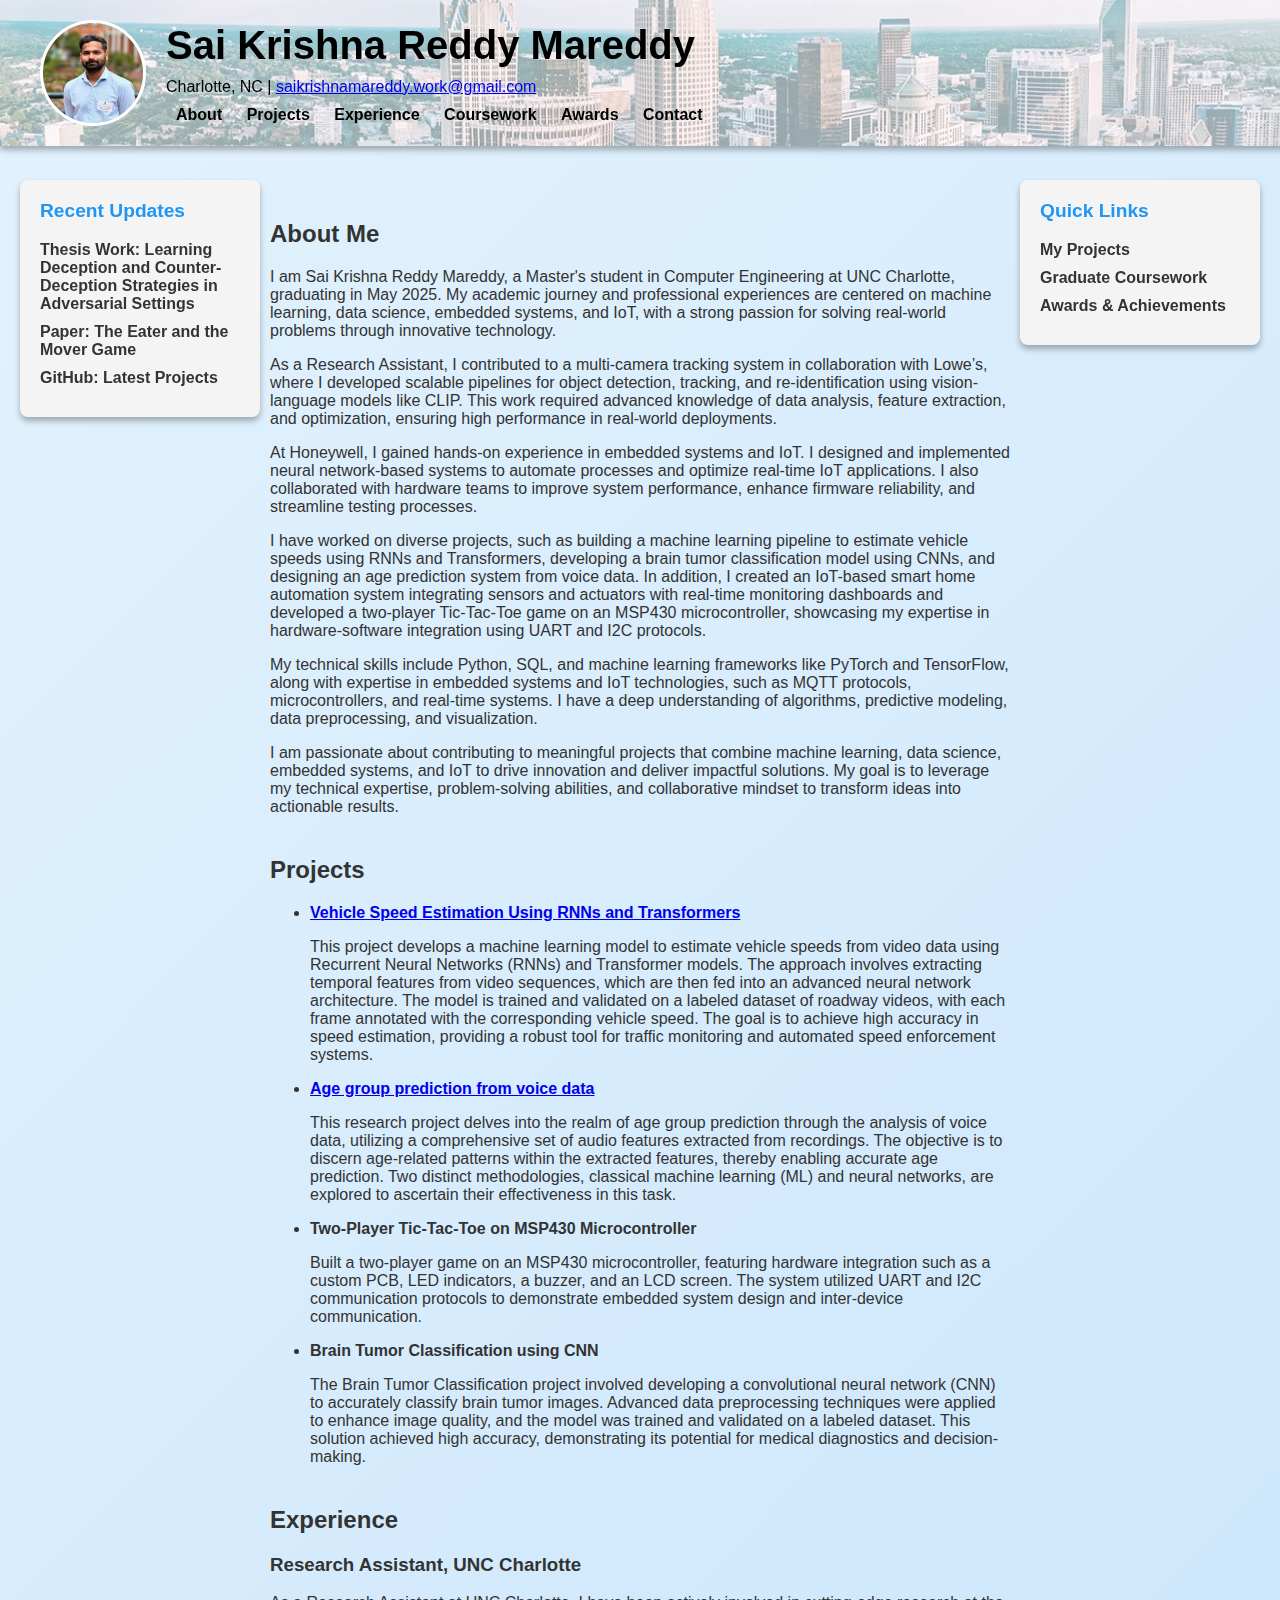
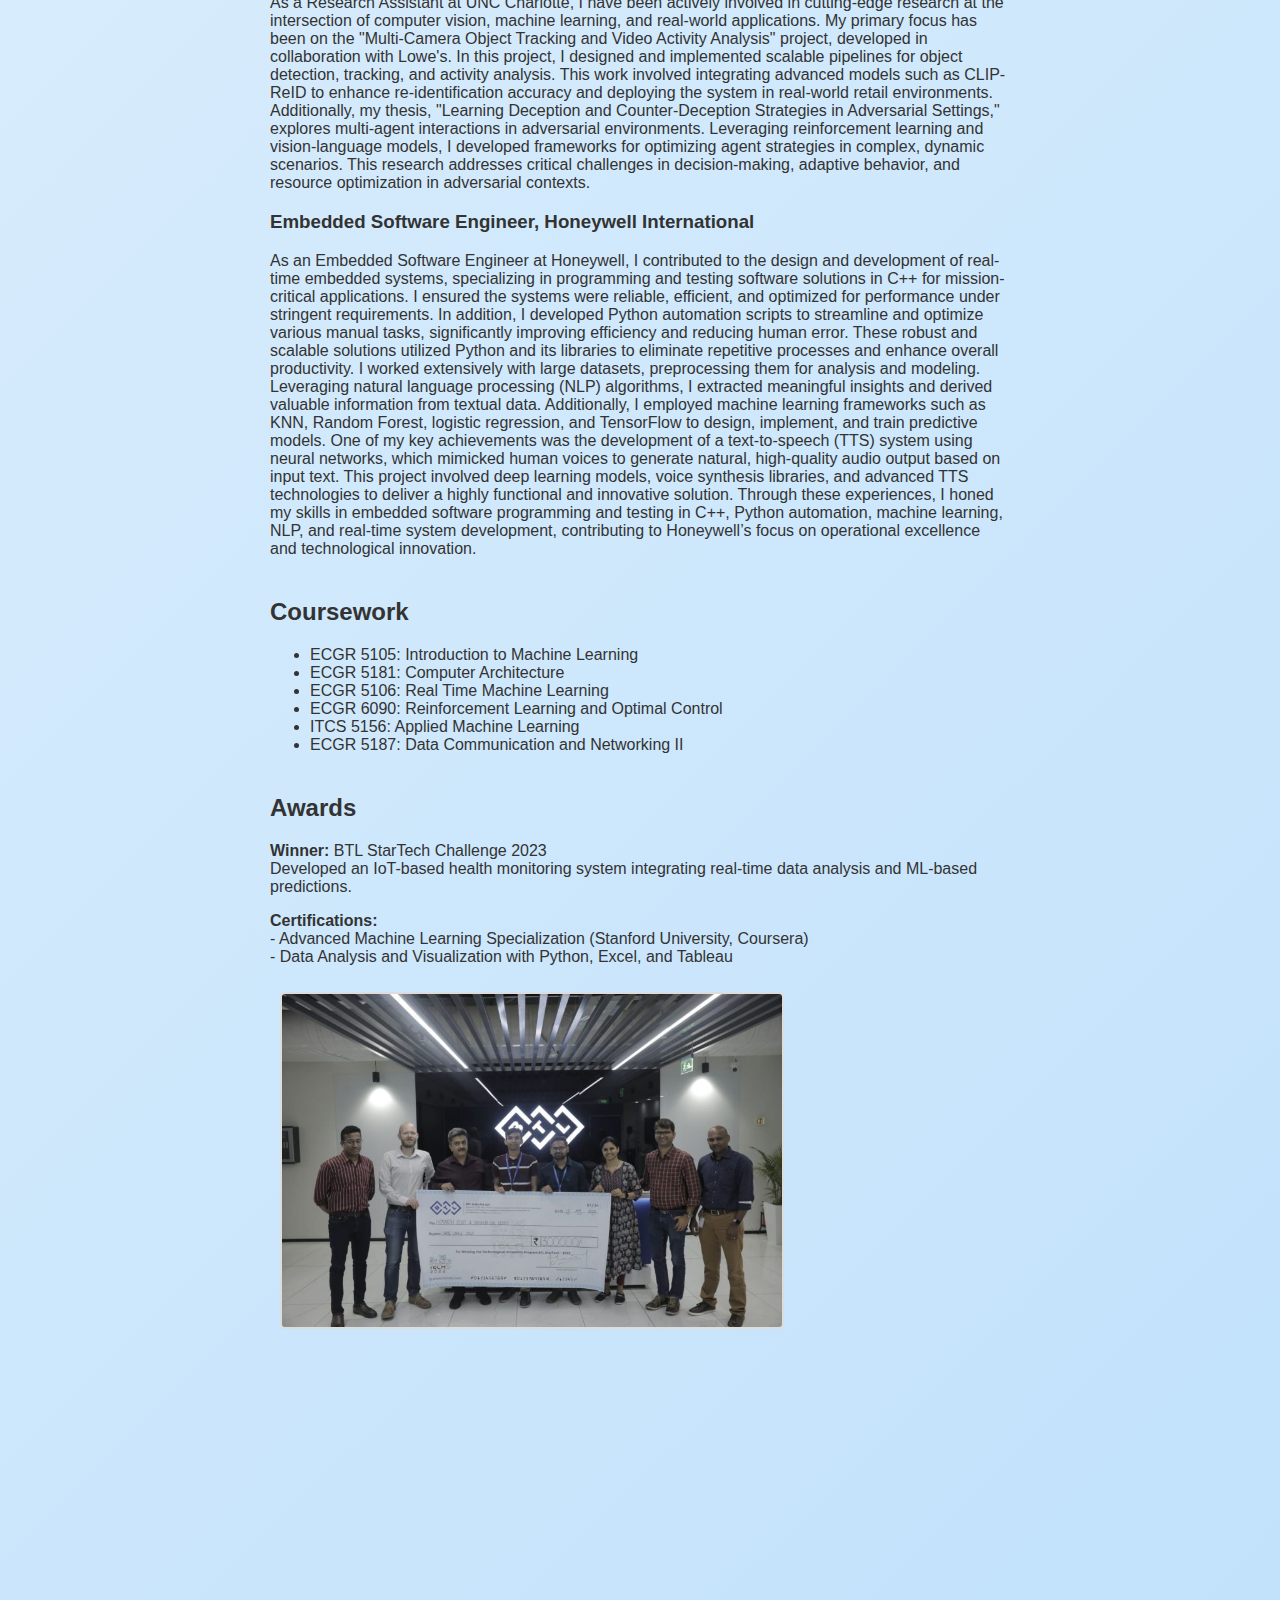
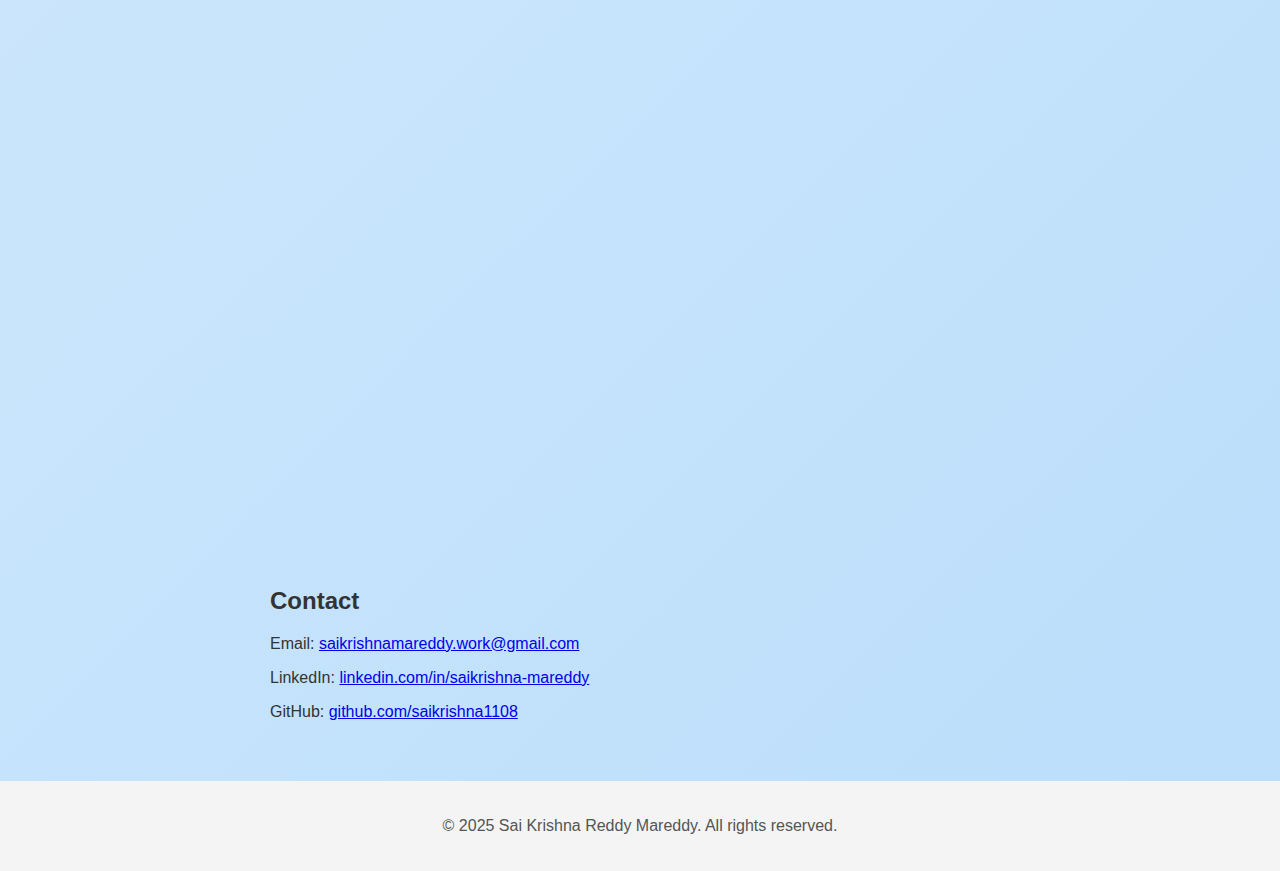
<file: index.html>
<!DOCTYPE html>
<html lang="en">
<head>
    <meta charset="UTF-8">
    <meta name="viewport" content="width=device-width, initial-scale=1.0">
    <title>Sai Krishna Portfolio</title>
    <link rel="stylesheet" href="styles.css">
</head>
<body>
<header>
    <div class="header-container">
        <img src="profile.jpg" alt="Profile Picture" class="profile-pic">
        <div class="header-content">
            <h1>Sai Krishna Reddy Mareddy</h1>
            <p>Charlotte, NC  | <a href="mailto:saikrishnamareddy.work@gmail.com" class="email">saikrishnamareddy.work@gmail.com</a></p>
            <nav>
                <a href="#about" class="nav-link">About</a>
                <a href="#projects" class="nav-link">Projects</a>
                <a href="#experience" class="nav-link">Experience</a>
                <a href="#coursework" class="nav-link">Coursework</a>
                <a href="#awards" class="nav-link">Awards</a>
                <a href="#contact" class="nav-link">Contact</a>
            </nav>
        </div>
    </div>
</header>

<!-- Left Sidebar -->
<aside class="left-sidebar">
    <h3>Recent Updates</h3>
    <ul>
        <li><a href="thesis.html" target="_blank">Thesis Work: Learning Deception and Counter-Deception Strategies in Adversarial Settings</a></li>
        <li><a href="https://arxiv.org/abs/2306.03877" target="_blank">Paper: The Eater and the Mover Game</a></li>
        <li><a href="https://github.com/saikrishna1108" target="_blank">GitHub: Latest Projects</a></li>
    </ul>
</aside>

<!-- Right Sidebar -->
<aside class="right-sidebar">
    <h3>Quick Links</h3>
    <ul>
        <li><a href="#projects">My Projects</a></li>
        <li><a href="#coursework">Graduate Coursework</a></li>
        <li><a href="#awards">Awards & Achievements</a></li>
    </ul>
</aside>

<main>
    <section id="about">
        <h2>About Me</h2>
        <p>
 I am Sai Krishna Reddy Mareddy, a Master's student in Computer Engineering at UNC Charlotte, graduating in May 2025. My academic journey and professional experiences are centered on machine learning, data science, embedded systems, and IoT, with a strong passion for solving real-world problems through innovative technology.
         </p>
        <p>
        As a Research Assistant, I contributed to a multi-camera tracking system in collaboration with Lowe’s, where I developed scalable pipelines for object detection, tracking, and re-identification using vision-language models like CLIP. This work required advanced knowledge of data analysis, feature extraction, and optimization, ensuring high performance in real-world deployments.
         </p>
 <p>
     At Honeywell, I gained hands-on experience in embedded systems and IoT. I designed and implemented neural network-based systems to automate processes and optimize real-time IoT applications. I also collaborated with hardware teams to improve system performance, enhance firmware reliability, and streamline testing processes.
        </p>
         <p>
             I have worked on diverse projects, such as building a machine learning pipeline to estimate vehicle speeds using RNNs and Transformers, developing a brain tumor classification model using CNNs, and designing an age prediction system from voice data. In addition, I created an IoT-based smart home automation system integrating sensors and actuators with real-time monitoring dashboards and developed a two-player Tic-Tac-Toe game on an MSP430 microcontroller, showcasing my expertise in hardware-software integration using UART and I2C protocols.
             </p>
         <p>
             My technical skills include Python, SQL, and machine learning frameworks like PyTorch and TensorFlow, along with expertise in embedded systems and IoT technologies, such as MQTT protocols, microcontrollers, and real-time systems. I have a deep understanding of algorithms, predictive modeling, data preprocessing, and visualization.
              </p>
        <p>
            I am passionate about contributing to meaningful projects that combine machine learning, data science, embedded systems, and IoT to drive innovation and deliver impactful solutions. My goal is to leverage my technical expertise, problem-solving abilities, and collaborative mindset to transform ideas into actionable results.
             </p>
    </section>

        <section id="projects">
            <h2>Projects</h2>
            <ul>

                <li>
                    <strong><a href="https://github.com/saikrishna1108/Vehicle-Speed-Estimation-Using-RNNs-and-Transformers" target="_blank">Vehicle Speed Estimation Using RNNs and Transformers</a></strong>
                    <p>This project develops a machine learning model to estimate vehicle speeds from video data using Recurrent Neural Networks (RNNs) and Transformer models. The approach involves extracting temporal features from video sequences, which are then fed into an advanced neural network architecture. The model is trained and validated on a labeled dataset of roadway videos, with each frame annotated with the corresponding vehicle speed. The goal is to achieve high accuracy in speed estimation, providing a robust tool for traffic monitoring and automated speed enforcement systems.</p>
                </li>
                <li>
                    <strong><a href="https://github.com/saikrishna1108/Age-group-prediction-from-voice-data" target="_blank">Age group prediction from voice data</a></strong>
                    <p> This research project delves into the realm of age group prediction through the analysis of voice data, utilizing a comprehensive set of audio features extracted from recordings. The objective is to discern age-related patterns within the extracted features, thereby enabling accurate age prediction. Two distinct methodologies, classical machine learning (ML) and neural networks, are explored to ascertain their effectiveness in this task.</p>
                </li>
                <li>
                    <strong>Two-Player Tic-Tac-Toe on MSP430 Microcontroller</strong>
                    <p>Built a two-player game on an MSP430 microcontroller, featuring hardware integration such as a custom PCB, LED indicators, a buzzer, and an LCD screen. The system utilized UART and I2C communication protocols to demonstrate embedded system design and inter-device communication.</p>
                </li>
                <li>
                    <strong>Brain Tumor Classification using CNN</strong>
                    <p>The Brain Tumor Classification project involved developing a convolutional neural network (CNN) to accurately classify brain tumor images. Advanced data preprocessing techniques were applied to enhance image quality, and the model was trained and validated on a labeled dataset. This solution achieved high accuracy, demonstrating its potential for medical diagnostics and decision-making.</p>
                </li>
                
            </ul>
        </section>

        <section id="experience">
            <h2>Experience</h2>
            <h3>Research Assistant, UNC Charlotte</h3>
            <p>As a Research Assistant at UNC Charlotte, I have been actively involved in cutting-edge research at the intersection of computer vision, machine learning, and real-world applications. My primary focus has been on the "Multi-Camera Object Tracking and Video Activity Analysis" project, developed in collaboration with Lowe's. In this project, I designed and implemented scalable pipelines for object detection, tracking, and activity analysis. This work involved integrating advanced models such as CLIP-ReID to enhance re-identification accuracy and deploying the system in real-world retail environments.

Additionally, my thesis, "Learning Deception and Counter-Deception Strategies in Adversarial Settings," explores multi-agent interactions in adversarial environments. Leveraging reinforcement learning and vision-language models, I developed frameworks for optimizing agent strategies in complex, dynamic scenarios. This research addresses critical challenges in decision-making, adaptive behavior, and resource optimization in adversarial contexts.</p>
        <h3>Embedded Software Engineer, Honeywell International </h3>
          <p>
              As an Embedded Software Engineer at Honeywell, I contributed to the design and development of real-time embedded systems, specializing in programming and testing software solutions in C++ for mission-critical applications. I ensured the systems were reliable, efficient, and optimized for performance under stringent requirements.

In addition, I developed Python automation scripts to streamline and optimize various manual tasks, significantly improving efficiency and reducing human error. These robust and scalable solutions utilized Python and its libraries to eliminate repetitive processes and enhance overall productivity.

I worked extensively with large datasets, preprocessing them for analysis and modeling. Leveraging natural language processing (NLP) algorithms, I extracted meaningful insights and derived valuable information from textual data. Additionally, I employed machine learning frameworks such as KNN, Random Forest, logistic regression, and TensorFlow to design, implement, and train predictive models.

One of my key achievements was the development of a text-to-speech (TTS) system using neural networks, which mimicked human voices to generate natural, high-quality audio output based on input text. This project involved deep learning models, voice synthesis libraries, and advanced TTS technologies to deliver a highly functional and innovative solution.

Through these experiences, I honed my skills in embedded software programming and testing in C++, Python automation, machine learning, NLP, and real-time system development, contributing to Honeywell’s focus on operational excellence and technological innovation.
                </p>
        </section>

        <section id="coursework">
            <h2>Coursework</h2>
            <ul>
                <li>ECGR 5105: Introduction to Machine Learning</li>
                <li>ECGR 5181: Computer Architecture</li>
                <li>ECGR 5106: Real Time Machine Learning</li>
                <li>ECGR 6090: Reinforcement Learning and Optimal Control</li>
                <li>ITCS 5156: Applied Machine Learning</li>
                <li>ECGR 5187: Data Communication and Networking II</li>
            </ul>
        </section>

        <section id="awards">
            <h2>Awards</h2>
            <p>
                <strong>Winner:</strong> BTL StarTech Challenge 2023<br>
                Developed an IoT-based health monitoring system integrating real-time data analysis and ML-based predictions.
            </p>
            <p>
                <strong>Certifications:</strong><br>
                - Advanced Machine Learning Specialization (Stanford University, Coursera)<br>
                - Data Analysis and Visualization with Python, Excel, and Tableau
            </p>
            <img src="Award1.jpg" alt="Award 1" style="width: 500px; height: auto; margin: 10px; border: 2px solid #ddd; border-radius: 5px;">

            <div class="linkedin-post">
                <iframe 
                    src="https://www.linkedin.com/embed/feed/update/urn:li:ugcPost:7055811050885025792" 
                    height="800" 
                    width="70%" 
                    frameborder="0" 
                    allowfullscreen="" 
                    title="Embedded LinkedIn Post">
                </iframe>
            </div>
        </section>

        <section id="contact">
            <h2>Contact</h2>
            <p>Email: <a href="mailto:saikrishnamareddy.work@gmail.com">saikrishnamareddy.work@gmail.com</a></p>
            <p>LinkedIn: <a href="https://linkedin.com/in/saikrishna-mareddy" target="_blank">linkedin.com/in/saikrishna-mareddy</a></p>
            <p>GitHub: <a href="https://github.com/saikrishna1108" target="_blank">github.com/saikrishna1108</a></p>
        </section>
    </main>

    <footer>
        <p>&copy; 2025 Sai Krishna Reddy Mareddy. All rights reserved.</p>
    </footer>
</body>
<script src="script.js"></script>
</html>
</file>
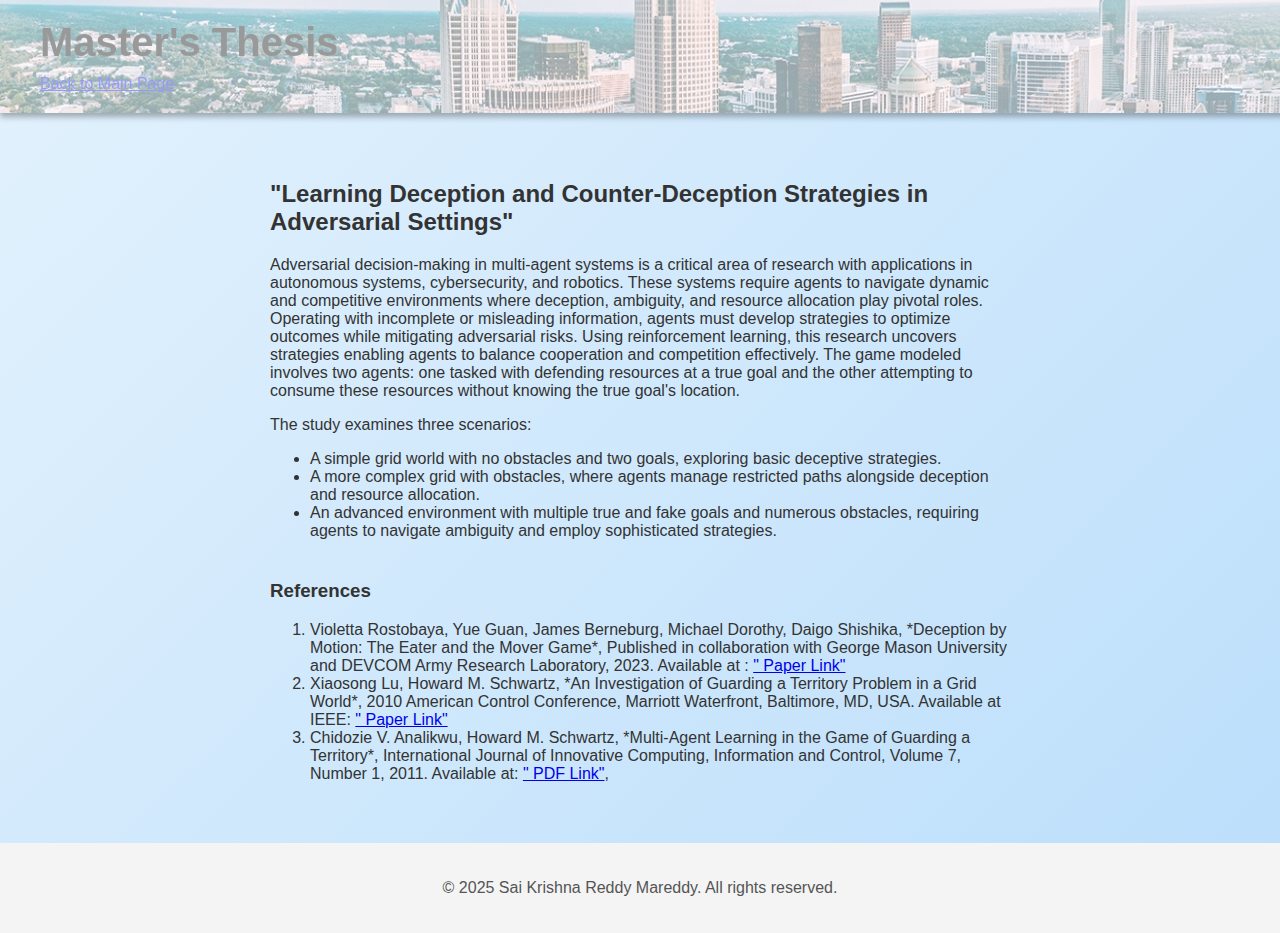
<file: thesis.html>
<!DOCTYPE html>
<html lang="en">
<head>
    <meta charset="UTF-8">
    <meta name="viewport" content="width=device-width, initial-scale=1.0">
    <title>Thesis Details</title>
    <link rel="stylesheet" href="styles.css">
</head>
<body>
<header>
    <h1>Master's Thesis</h1>
    <nav>
        <a href="index.html">Back to Main Page</a>
    </nav>
</header>

<main>
    <section>
        <h2>"Learning Deception and Counter-Deception Strategies in Adversarial Settings"</h2>
        <p>
            Adversarial decision-making in multi-agent systems is a critical area of research with applications in autonomous systems, cybersecurity, and robotics. These systems require agents to navigate dynamic and competitive environments where deception, ambiguity, and resource allocation play pivotal roles. Operating with incomplete or misleading information, agents must develop strategies to optimize outcomes while mitigating adversarial risks.

Using reinforcement learning, this research uncovers strategies enabling agents to balance cooperation and competition effectively. The game modeled involves two agents: one tasked with defending resources at a true goal and the other attempting to consume these resources without knowing the true goal's location.
        </p>
        <p>
            The study examines three scenarios:
            <ul>
                <li>A simple grid world with no obstacles and two goals, exploring basic deceptive strategies.</li>
                <li>A more complex grid with obstacles, where agents manage restricted paths alongside deception and resource allocation.</li>
                <li>An advanced environment with multiple true and fake goals and numerous obstacles, requiring agents to navigate ambiguity and employ sophisticated strategies.</li>
            </ul>
        </p>

    </section>

       <section>
        <h3>References</h3>
        <ol>
                        <li>
                Violetta Rostobaya, Yue Guan, James Berneburg, Michael Dorothy, Daigo Shishika, 
                *Deception by Motion: The Eater and the Mover Game*, Published in collaboration with George Mason University and DEVCOM Army Research Laboratory, 2023. Available at :
                 <a href="https://ieeexplore.ieee.org/abstract/document/10171186" target="_blank">" Paper Link"</a>
            </li>
            <li>
                Xiaosong Lu, Howard M. Schwartz, *An Investigation of Guarding a Territory Problem in a Grid World*, 
                2010 American Control Conference, Marriott Waterfront, Baltimore, MD, USA. Available at IEEE:
                 <a href="https://ieeexplore.ieee.org/abstract/document/5530771" target="_blank">" Paper Link"</a>
            </li>
            <li>
                Chidozie V. Analikwu, Howard M. Schwartz, *Multi-Agent Learning in the Game of Guarding a Territory*, 
                International Journal of Innovative Computing, Information and Control, Volume 7, Number 1, 2011. Available at:
                <a href="http://www.ijicic.org/ijicic-130606.pdf" target="_blank">" PDF Link"</a>,
            </li>

        </ol>
    </section>
</main>

<footer>
    <p>&copy; 2025 Sai Krishna Reddy Mareddy. All rights reserved.</p>
</footer>
</body>
</html>
</file>
<file: styles.css>
/* Global Styles */
body {
    font-family: 'Roboto', sans-serif;
    margin: 0;
    padding: 0;
    background: linear-gradient(135deg, #e3f2fd, #bbdefb);
    color: #333;
    scroll-behavior: smooth; /* Enable smooth scrolling for navigation links */
}

/* Header Styles */
header {
    position: fixed;
    top: 0;
    width: 100%;
    background: url('header-bg.jpg') no-repeat center center / cover;
    color: black;
    padding: 20px 40px;
    z-index: 1000;
    box-shadow: 0 4px 6px rgba(0, 0, 0, 0.3);
}

header::before {
    content: '';
    position: absolute;
    top: 0;
    left: 0;
    width: 100%;
    height: 100%;
    background: rgba(255, 255, 255, 0.6); /* Dim overlay */
    z-index: 1;
}

.header-container {
    display: flex; /* Arrange profile picture and content side by side */
    align-items: center;
    justify-content: space-between;
    position: relative;
    z-index: 2;
}

header .profile-pic {
    width: 100px;
    height: 100px;
    border-radius: 50%; /* Make the image circular */
    border: 3px solid #fff; /* Add a white border */
    object-fit: cover; /* Ensure the image covers the circle */
    margin-right: 20px; /* Space between image and content */
}

.header-content {
    flex: 1; /* Allow header content to take up remaining space */
}

header h1 {
    margin: 0;
    font-size: 2.5rem;
    font-weight: bold;
}

header p {
    font-size: 1rem;
    margin: 10px 0;
}

header nav {
    margin-top: 10px;
}

header .nav-link {
    margin: 0 10px;
    text-decoration: none;
    font-weight: bold;
    color: black;
    transition: all 0.3s ease;
}

header .nav-link:hover {
    color: #2196f3; /* Hover effect */
}

/* Sidebar Common Styles */
.left-sidebar, .right-sidebar {
    position: absolute;
    top: 180px; /* Start parallel to About Me section */
    width: 200px;
    padding: 20px;
    background: #f4f4f4;
    box-shadow: 0 4px 6px rgba(0, 0, 0, 0.3);
    border-radius: 8px;
    z-index: 1000;
    animation: blink 2s infinite; /* Add blinking animation */
}

.left-sidebar {
    left: 20px;
}

.right-sidebar {
    right: 20px;
}

.left-sidebar h3, .right-sidebar h3 {
    margin-top: 0;
    color: #2196f3;
    font-size: 1.2rem;
}

.left-sidebar ul, .right-sidebar ul {
    list-style: none;
    margin: 0;
    padding: 0;
}

.left-sidebar ul li, .right-sidebar ul li {
    margin: 10px 0;
}

.left-sidebar ul li a, .right-sidebar ul li a {
    text-decoration: none;
    font-weight: bold;
    color: #333;
    transition: color 0.3s ease;
}

.left-sidebar ul li a:hover, .right-sidebar ul li a:hover {
    color: #2196f3;
    text-decoration: underline;
}

/* Main Content */
main {
    margin: 0 auto;
    max-width: 1200px;
    padding: 20px;
    margin-left: 250px; /* Leave space for left sidebar */
    margin-right: 250px; /* Leave space for right sidebar */
    padding-top: 160px; /* Account for fixed header */
}

section {
    margin-bottom: 40px; /* Spacing between sections */
}

/* Specific Adjustment for About Me Section */
#about {
    padding-top: 40px; /* Additional space for About Me content */
}

/* Blinking Animation */
@keyframes blink {
    0%, 100% {
        box-shadow: 0 0 10px rgba(255, 0, 0, 0.5);
    }
    50% {
        box-shadow: 0 0 20px rgba(255, 0, 0, 0.8);
    }
}

/* Footer */
footer {
    text-align: center;
    padding: 20px;
    background: #f4f4f4;
    color: #555;
}

/* Award Image Styles */
.award-image {
    display: block;
    margin: 20px auto;
    width: 100%;
    max-width: 500px;
    height: auto;
    border: 3px solid #2196f3;
    border-radius: 10px;
    transition: transform 0.3s ease, box-shadow 0.3s ease;
}

.award-image:hover {
    transform: scale(1.1);
    box-shadow: 0 8px 12px rgba(0, 0, 0, 0.2);
}
</file>
